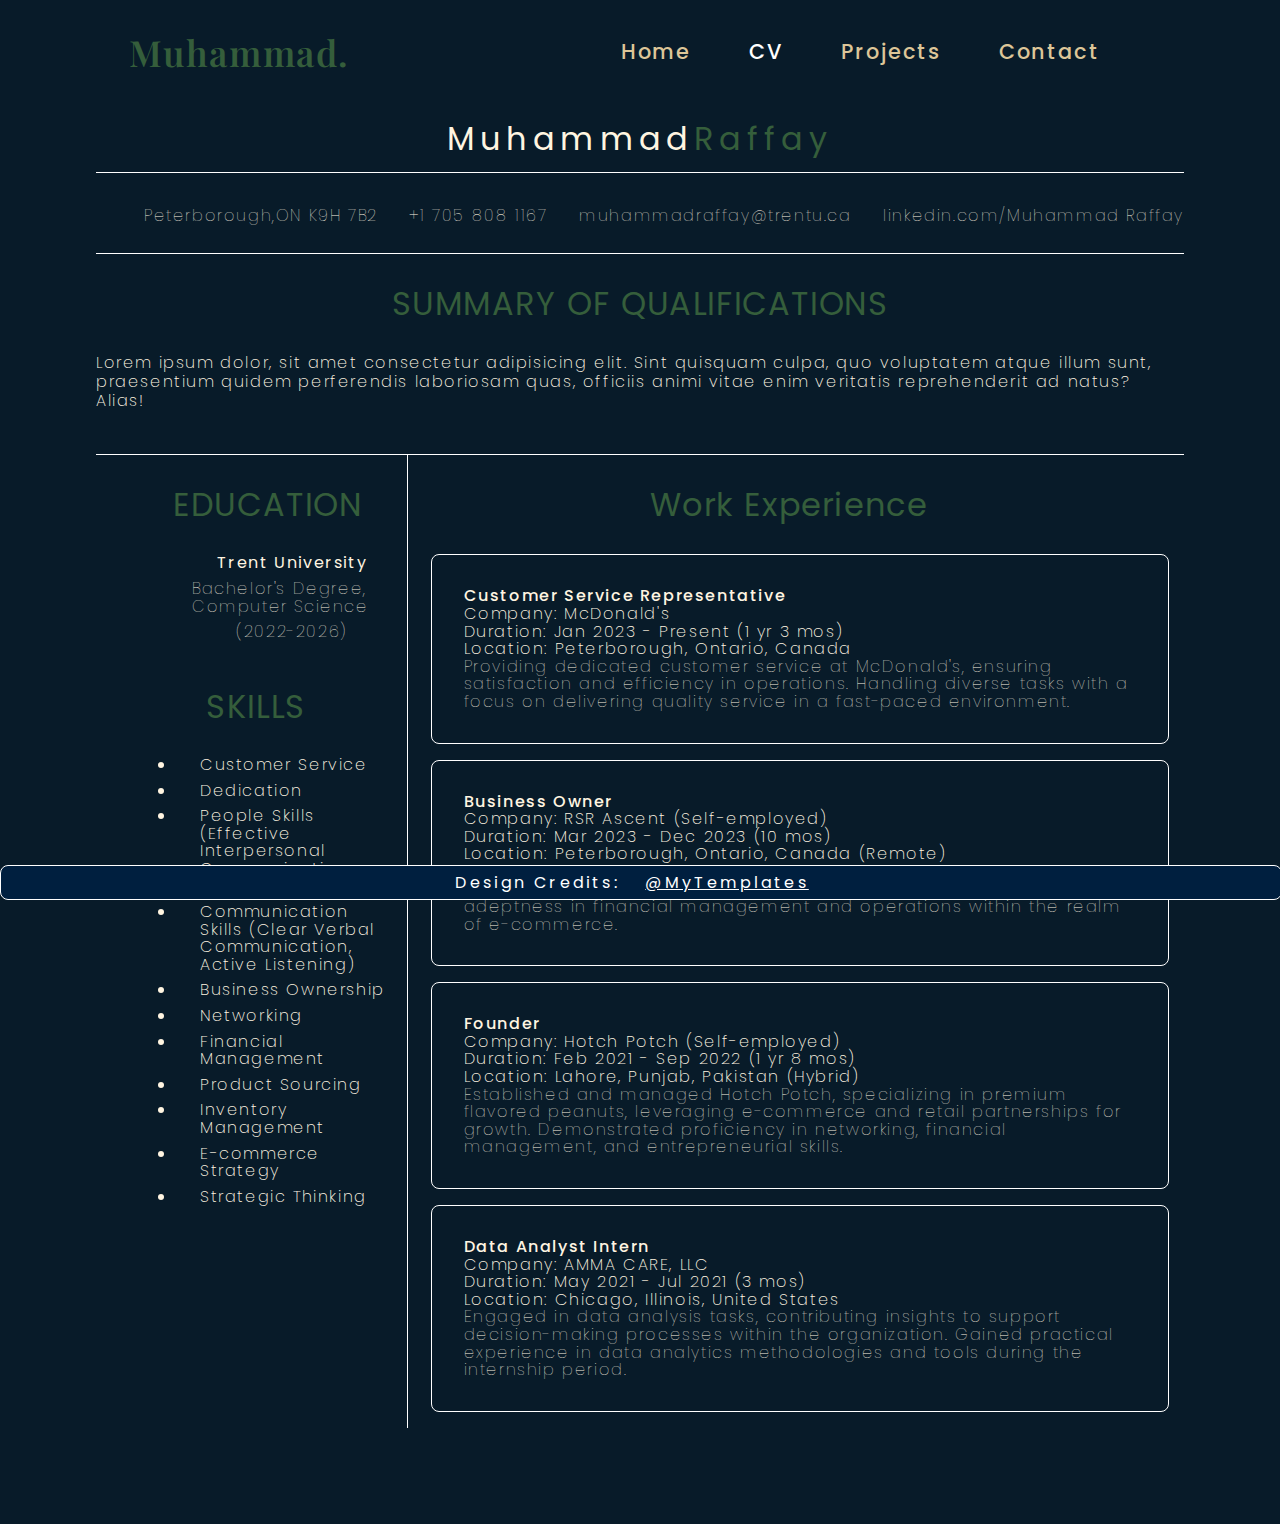
<file: cv.html>
<!DOCTYPE html> 
<html lang="en"> <head>
<meta charset="UTF-8">
<meta name="viewport" content="width=device-width, initial-scale=1.0"> 
<link rel="stylesheet" href="https://cdnjs.cloudflare.com/ajax/libs/font-awesome/6.5.1/css/all.min.css" integrity="sha512-DTOQO9RWCH3ppGqcWaEA1BIZOC6xxalwEsw9c2QQeAIftl+Vegovlnee1c9QX4TctnWMn13TZye+giMm8e2LwA==" crossorigin="anonymous" referrerpolicy="no-referrer" />
<link rel="stylesheet" href="./main.css"> 
<title>Mo.ca/CV</title> 
</head> 
<body class="Cv-page"> 
    <header class="header">
        <a href="#" class="logo">Muhammad.</a>

        <nav class="navbar">
            <a href="./index.html" >Home</a>
            <a href="./cv.html" class="Current">CV</a>
            <a href="./Projects.html">Projects</a>
            <a href="#">Contact</a>
            <a href=""><i class="fa-solid fa-bars"></i></a>
        </nav>
    </header>
    <h1><span class="bold">Muhammad</span> Raffay</h1>

    <div class="contact-info">
        <ul>
            <li><i class="fa-solid fa-house"></i>Peterborough,ON K9H 7B2</li>
            <li><i class="fa-solid fa-phone"></i>+1 705 808 1167</li>
            <li><i class="fa-solid fa-envelope"></i>muhammadraffay@trentu.ca</li>
            <li><i class="fa-brands fa-linkedin-in"></i><a href="https://www.linkedin.com/in/muhammad-raffay25/">linkedin.com/Muhammad Raffay</a></li>
        </ul>
    </div>
     <div class="summary">
        <h2>SUMMARY OF QUALIFICATIONS</h2>
        <p>Lorem ipsum dolor, sit amet consectetur adipisicing elit. Sint quisquam culpa, quo voluptatem atque illum sunt, praesentium quidem perferendis laboriosam quas, officiis animi vitae enim veritatis reprehenderit ad natus? Alias!</p>
     </div>

   <div class="container">
     <main>
        <div class="education">
            <h2>EDUCATION</h2>
            <ul>
                <h3>Trent University</h3>
                <li>Bachelor's Degree, Computer Science </li>
                <li>(2022-2026)</li>
            </ul>
        </div>

        <div class="skills">
            <h2>SKILLS</h2>
            <ul>
                <li>Customer Service</li>
                <li>Dedication</li>
                <li>People Skills (Effective Interpersonal Communication, Conflict Resolution)</li>
                <li>Communication Skills (Clear Verbal Communication, Active Listening)</li>
                <li>Business Ownership</li>
                <li>Networking</li>
                <li>Financial Management</li>
                <li>Product Sourcing</li>
                <li>Inventory Management</li>
                <li>E-commerce Strategy</li>
                <li>Strategic Thinking</li>
            </ul>

        </div>
    </main>

    <aside>
    <div class="Work-Experience">
        <h2>Work Experience</h2>
        <section>
            <h3>Customer Service Representative</h3>
            <p><strong>Company:</strong> McDonald's</p>
            <p><strong>Duration:</strong> Jan 2023 - Present (1 yr 3 mos)</p>
            <p><strong>Location:</strong> Peterborough, Ontario, Canada</p>
            <p>Providing dedicated customer service at McDonald's, ensuring satisfaction and efficiency in operations. Handling diverse tasks with a focus
                on delivering quality service in a fast-paced environment.
            </p>
          </section>
        
          <section>
            <h3>Business Owner</h3>
            <p><strong>Company:</strong> RSR Ascent (Self-employed)</p>
            <p><strong>Duration:</strong> Mar 2023 - Dec 2023 (10 mos)</p>
            <p><strong>Location:</strong> Peterborough, Ontario, Canada (Remote)</p>
            <p>Pioneered a venture in Amazon FBA, mastering aspects like product sourcing, inventory management, and order fulfillment. 
               Demonstrated adeptness in financial management and operations within the realm of e-commerce.
            </p>
          </section>
        
          <section>
            <h3>Founder</h3>
            <p><strong>Company:</strong> Hotch Potch (Self-employed)</p>
            <p><strong>Duration:</strong> Feb 2021 - Sep 2022 (1 yr 8 mos)</p>
            <p><strong>Location:</strong> Lahore, Punjab, Pakistan (Hybrid)</p>
            <p>Established and managed Hotch Potch, specializing in premium flavored peanuts, leveraging e-commerce and retail partnerships for growth. Demonstrated proficiency in networking, financial management, and entrepreneurial skills.</p>
          </section>
        
          <section>
            <h3>Data Analyst Intern</h3>
            <p><strong>Company:</strong> AMMA CARE, LLC</p>
            <p><strong>Duration:</strong> May 2021 - Jul 2021 (3 mos)</p>
            <p><strong>Location:</strong> Chicago, Illinois, United States</p>
            <p>Engaged in data analysis tasks, contributing insights to support decision-making processes within the organization. Gained practical experience in data analytics methodologies and tools during the internship period.</p>
          </section>
    </div>
</aside>
</div>

    
    <footer class="credits">
        <p>
            Design Credits:
            <a href="https://dribbble.com/shots/15161588-Resume-CV-Template" target="_blank" rel="noopener noreferrer">
                @MyTemplates
            </a>
        </p>
    </footer>
</body>
</file>
<file: main.css>
@import url(reset.css);
@import url('https://fonts.googleapis.com/css2?family=Poppins:ital,wght@0,100;0,200;0,300;0,400;0,500;0,600;0,700;0,800;0,900;1,100;1,200;1,300;1,400;1,500;1,600;1,700;1,800;1,900&family=Roboto&display=swap');
@import url('https://fonts.googleapis.com/css2?family=Abril+Fatface&family=Playfair+Display:ital,wght@0,400..900;1,400..900&family=Poppins:ital,wght@0,100;0,200;0,300;0,400;0,500;0,600;0,700;0,800;0,900;1,100;1,200;1,300;1,400;1,500;1,600;1,700;1,800;1,900&family=Roboto&display=swap');

:root{
    --background-color: #081b29; /* Deep Navy Blue */
    --color-1: #ddc698; /* Antique Gold */
    --color-2: #355E3B; /* Hunter Green */
    --color-3: #8B8589; /* Taupe or Greige */
    --color-4: #FFF5E1; /* Cream or Ivory */
    --color-5: #800020; /* Rich Burgundy */
    --color-6: #D2A9A1; /* Dusty Rose */
    --color-7: #001F3F; /* Deep Navy Blue - Darker Shade */
  }

body{
    font-family: Poppins, sans-serif;
    background-color: var(--background-color);
    color: var(--color-4);
}

.header{
    background-color: transparent;
    padding: 3%;
    display: flex;
    justify-content: space-between;
    align-items: center;
}

.logo{
    font-family: Playfair Display;
    font-size: 2.25em;
    color: var(--color-2);
    text-decoration: none;
    font-weight: 600;
}

.navbar a{
    font-size: 1.3em;
    color: var(--color-1);
    text-decoration: none;
    font-weight: 500;
    margin-left: 2.5em;
}
.navbar a:hover,
.navbar a.Current
{
    color: var(--color--5);
    color: white;
}

.home{
    display: flex;
    align-items: center;
    height: 100vh;
    padding: 0 10%;
    float: left
}

.home_content{
    color:  var(--color-1);
    max-width: 37.5em;

}
.home_content h2{
    font-size: 3.5em;
    font-weight: 600;
    line-height: 1.2;
}
.home_content h3{
    font-size: 1.5em;
    font-weight: 600;
    color: var(--color-2);
    padding-top: 0.5em;
}
.home_content p{
    font-size: 1.5em;
    margin: 2em 0em;
    line-height: 1.5;

}
.home_content .button button {
    display: inline-flex;
    justify-content: center;
    align-items: center;
    width: 15em;
    height: 8vh;
    background: transparent;
    color: white;
    border: solid 1px white;
    border-radius: 0.5em;
    text-decoration: none;
    font-weight: 600;
    letter-spacing: 0.2em;
    font-size: 1em;
}
.home_content .button{
  padding-bottom: 3em;
}
.home_content .button button:hover{
    background-color: var(--color-1);
}

.home_socials{
  position: fixed;
    width: 170px;
    background-color: transparent;
    display: flex;
    justify-content: space-between;
    position: absolute;
    bottom: 4em; 
}

.home_socials a{
    display: inline-flex;
    justify-content: center;
    align-items: center;
    background-color: transparent;
    color: white;
    width: 2em;
    height: 2em;
    border: 0.125em solid white;
    border-radius: 50%;
    font-size: 2em;
    text-decoration: none;

    
}
.home_socials a:hover{
   background-color: var(--color-1);
}
.home_socials a:visited{
    border: 0.125em solid var(--color-1);
    border-radius: 50%;
    color: var(--color-1);
}
.home_socials a:visited:hover{
  background-color: var(--color-4);
}

 .image img{
  width: 40%;
  border-radius: 40%;
  border: .2rem solid var(--color-4);
  font-size: small;
  float: right;
  display: flex;
  flex-direction: row;

 }
.image{
  display: flex;
  justify-content: center;
  align-items: center;
  flex-direction: column;
  padding-right: 5em;
  padding-top: 10em;
}

.quote {
  border-right: 1em dotted var(--color-4);
  padding: 5em;
  margin-top: 15em;
}

.quote h1 {
  font-family: Arial, sans-serif;
  font-size: 2.5em;
  font-style: italic;
  color: var(--color-1);
  padding-left: 5em;
}


.Projects-Layout {
  display: grid;
  grid-template-columns: repeat(3, 1fr) ;
  gap: 2em 2em;
  margin-top: 20em;
  margin-right: 10em ;
  margin-bottom: 2em;
  background-color: transparent;
  border: 0.5em solid var(--color-4);
  padding: 2em;
  border-radius: 2em;
  text-align: center;
  height: 20vh;
  width: 70%;

}
.Projects-Layout h2{
  font-size: 8em;
  position: absolute;
  font-weight: 200;
  font: italic;
  margin-top: 0.85em;
  padding-left: 0.1em;
}

.project1 {
  background-color: transparent;
  grid-row:1;
  grid-column:1/3;
  border: 0.2em solid var(--color-4);
}

.project2 {
  background-color: transparent;
  grid-row: 1/3;
  grid-column: 3;
  border: 0.2em solid var(--color-4);
}



/* ********************** */
    /* CV-Page */
/* ********************** */


.Cv-page{
    font-family: Poppins,sans-serif;
    font-weight: 100;
    line-height: 1.1;
    padding:0em 6em 6em 6em;
  letter-spacing: 0.1em;
}

.Cv-page h1{
    font-size: 2em;
    color: var(--color-4);
    display: flex;
    align-items: center;
    justify-content: center;
    padding: 0.5em;
    color: var(--color-2);
    font-weight: 400;
    letter-spacing: 0.2em;
    
}
.bold {
  font-weight: 400;
  color: var(--color-4);
}

  
  .contact-info {
    /* width: 90%;  */
    margin: auto;
    background-color: transparent;
    color: var(--color-4);
    border-bottom: white solid 0.1em;
    border-top: white solid 0.1em;
  }
  
  .contact-info ul {
    display: flex;
    height: 100%;
    color: var(--color-4);
    justify-content: space-between;
    padding-bottom: 0.75em;
  }
  
  /* Add style rules (with selectors) for styling a and visited a in
  the nav here */
  
  .fa-house, .fa-phone, .fa-linkedin-in, .fa-envelope {
    display: flex;
    justify-content: space-around;
    align-items: center;
    padding: 0.65em;
    height: 1.5vh;
  }


  .contact-info li i.fa-linkedin-in + a {
    /* Your CSS styles for the text here */text-decoration: none;
    color: var(--color-4);
  }
  
  .summary{
    /* width: 90%; */
    margin: auto;
    border-bottom: white solid 0.1em;
    padding-bottom: 4%;

  }
  .summary h2{
    font-size: 2em;
    color: var(--color-4);
    display: flex;
    align-items: center;
    justify-content: center;
    padding: 1em;
    color: var(--color-2);
    font-weight: 400;
  }
  .summary p{
      font-size: 1em;
      line-height: 1.2;
      color: var(--color-4);
  }

  
  /* Style for the main container */
  main {
    display: flex;
    flex-direction: column;
    justify-content: center;
    padding-left: 1.5em;
    width: 25%;
    float: left;
    margin: auto;
  }
  .education{
    padding-left: 2em;
  }
  .education h3, ul, li{
    margin-bottom: 0.5em;
    padding-left: 1.5em;
  }

  .container h2{
    font-size: 2em;
    color: var(--color-4);
    display: flex;
    flex-direction: column;
    align-items: center;
    justify-content: center;
    padding: 1em;
    color: var(--color-2);
    font-weight: 400;
  }
  .education ul{
    display: flex;
    flex-direction: column;
    align-items: center;
    justify-content: center;
  }
  .skills li{
    margin-bottom: 0.5em;
  }

.education {
  padding-left: 1.5em;
}

.skills ul {
  list-style-type: disc;
  margin-left: 2em;
  display: flex;
  flex-direction: column;
  /* align-items: center; */
  justify-content: center;
  color: var(--color-4);
  font-weight: 200;

}

.skills li {
  margin-bottom: 0.5em;
}

/* Style for the work experience */
.Work-Experience {
  width: 70%;
  margin-left: auto; /* Push it to the right */
  display: flex;
  flex-direction: column;
  justify-content: center;
  margin-right: auto;
  border-left: white solid 0.1em;
}

.Work-Experience section {
  margin-bottom: 1em;
  border: white solid 0.05em;
  border-radius: 0.5em;
  padding: 0.5%;
  margin-left: 3%;
  line-height: 1.1;
  letter-spacing: 0.1em;
  padding: 2em;
}

.Work-Experience section h3 {
  color: var(--color-4);
  font-weight: 500;
}

.Work-Experience section p:nth-child(1), p:nth-child(2), p:nth-child(3), p:nth-child(4){
  color: var(--color-4);
  font-weight: 200;
}


.container h3{
  color: var(--color-4);
  font-weight: 400;
}
  
  .container h2{
    font-size: 2em;
    color: var(--color-4);
    display: flex;
    align-items: center;
    padding: 1em;
    color: var(--color-2);
    font-weight: 400;

  }


.credits {
    position: absolute;
    bottom: 0;
    left: 0;
    width: 100%;
    background-color: transparent ;
    color: #fff;
    text-align: center;
    padding: 1rem 0;
    display: flex;
    justify-content: center;
    align-items: center;
    background: transparent;
    color: white;
    border: solid 1px white;
    border-radius: 0.5em;
    font-weight: 400;
    letter-spacing: 0.2em;
    font-size: auto ;
    height: 0.1vh;
    position: fixed;
    z-index: 1000;
    background-color: var(--color-7);
}
.credits a {
    color: #fff;
    text-decoration: none;
    display: inline-flex;
    justify-content: center;
    align-items: center;
    width: 12.5em;
    background: transparent;
    color: white;
    text-decoration: underline;
    font-weight: 400;
    letter-spacing: 0.2em;
}


.credits a :hover{
    color: var(--color-1);
}
.credits a:visited{
    border: 0.125em solid var(--color-1);
    color: var(--color-1);
}

/* https://dribbble.com/shots/15161588-Resume-CV-Template */
</file>
